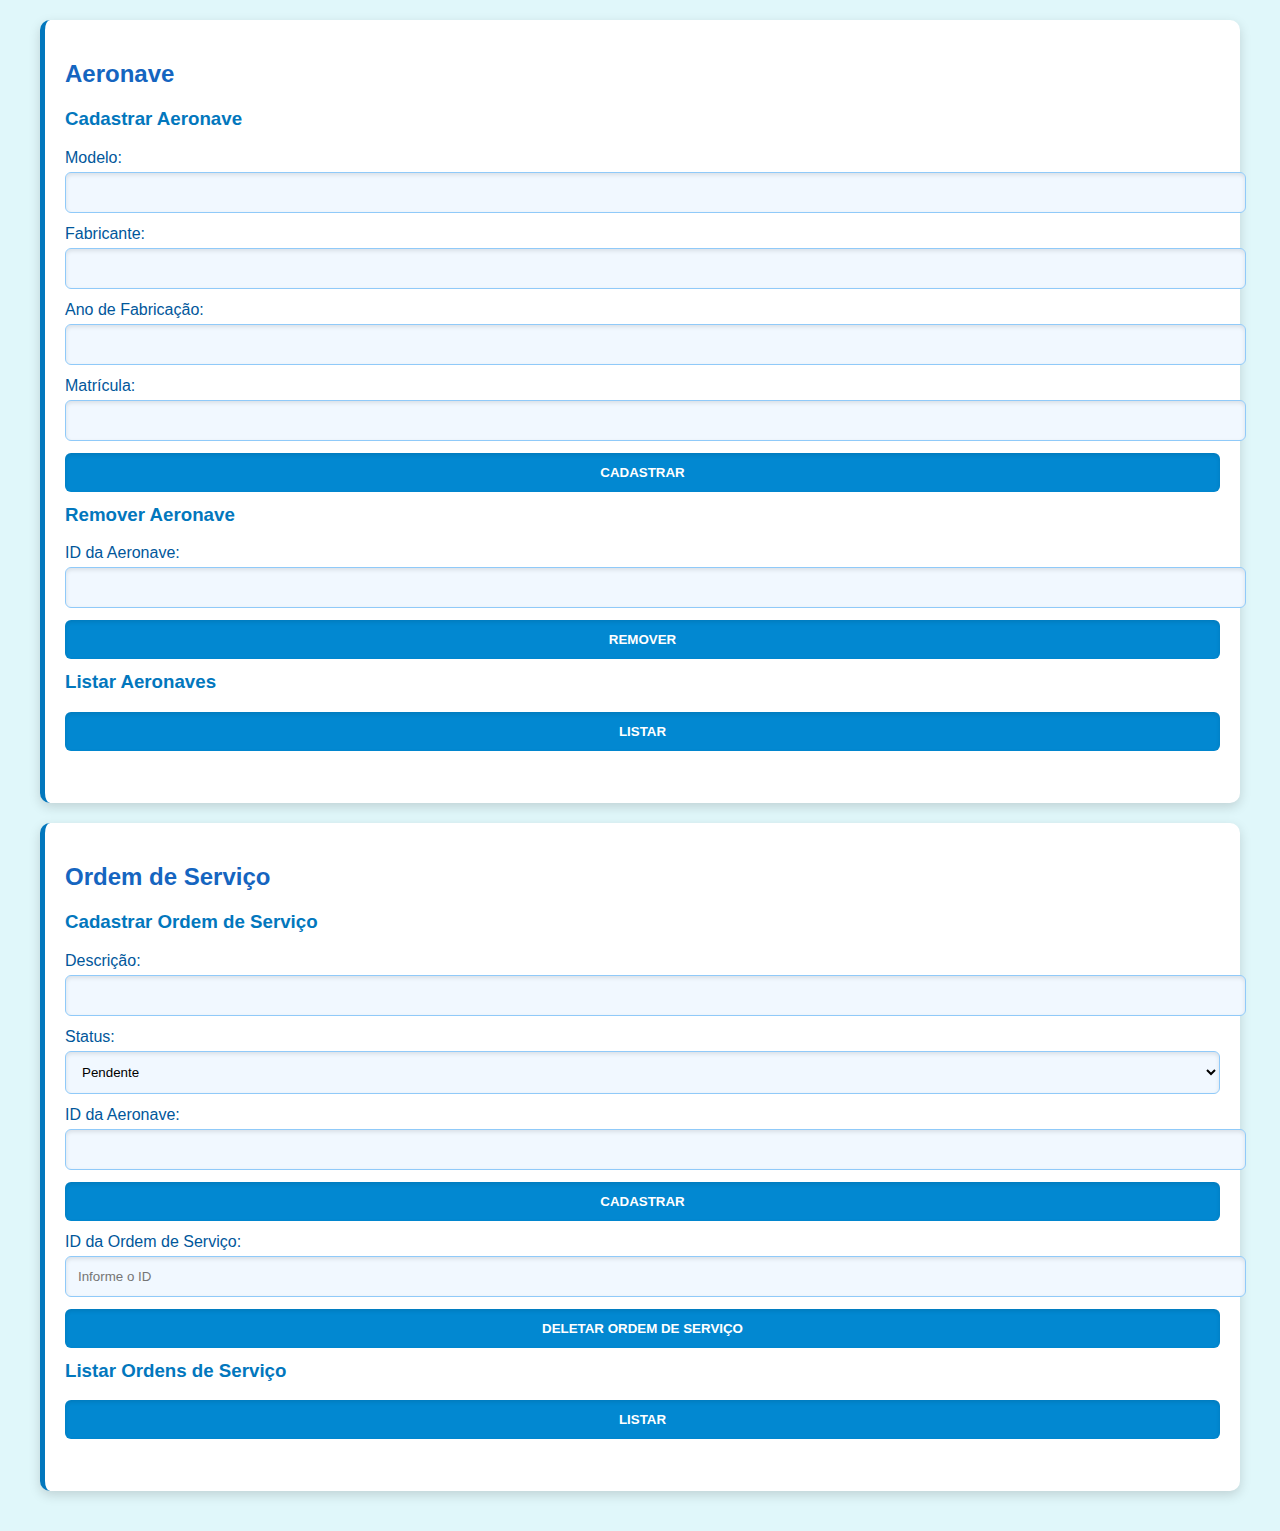
<file: static/index.html>
<!DOCTYPE html>
<html lang="pt-br">
<head>
    <meta charset="UTF-8">
    <meta name="viewport" content="width=device-width, initial-scale=1.0">
    <title>Oficina de Manutenção de Aeronaves</title>
    <link rel="stylesheet" href="style.css">
</head>
<body>
    <div class="container">
        
        <section id="aeronaveCrud">
            <h2>Aeronave</h2>

            <form id="formCadastrarAeronave">
                <h3>Cadastrar Aeronave</h3>
                <label for="modelo">Modelo:</label>
                <input type="text" id="modelo" name="modelo" required>
                
                <label for="fabricante">Fabricante:</label>
                <input type="text" id="fabricante" name="fabricante" required>
                
                <label for="ano_fabricacao">Ano de Fabricação:</label>
                <input type="number" id="ano_fabricacao" name="ano_fabricacao" required>
                
                <label for="matricula">Matrícula:</label>
                <input type="text" id="matricula" name="matricula" required>
                
                <button type="submit">Cadastrar</button>
            </form>

             <!--<form id="formAtualizarAeronave">
                <h3>Atualizar Aeronave</h3>
                <label for="id">ID da Aeronave:</label>
                <input type="number" id="id" name="id" required>
            
                <label for="modelo">Novo Modelo:</label>
                <input type="text" id="modelo" name="modelo" required>
            
                <label for="fabricante">Novo Fabricante:</label>
                <input type="text" id="fabricante" name="fabricante" required>
            
                <label for="ano">Novo Ano de Fabricação:</label>
                <input type="number" id="ano" name="ano" required>
            
                <label for="matricula">Nova Matrícula:</label>
                <input type="text" id="matricula" name="matricula" required>
            
                <button type="submit">Atualizar</button>
            </form>-->

            <form id="formRemoverAeronave">
                <h3>Remover Aeronave</h3>
                <label for="removerId">ID da Aeronave:</label>
                <input type="number" id="removerId" name="removerId" required>
                
                <button type="submit">Remover</button>
            </form>

            <form id="formListarAeronaves">
                <h3>Listar Aeronaves</h3>
                <button type="button" onclick="listarAeronaves()">Listar</button>
            </form>

            <div id="aeronavesList"></div>
        </section>

        <section id="ordemServicoCrud">
            <h2>Ordem de Serviço</h2>
        
            <form id="formCadastrarOrdemServico">
                <h3>Cadastrar Ordem de Serviço</h3>
                <label for="descricao">Descrição:</label>
                <input type="text" id="descricao" name="descricao" required>
        
                <label for="status">Status:</label>
                <select id="status" name="status" required>
                    <option value="Pendente">Pendente</option>
                    <option value="Em andamento">Em andamento</option>
                    <option value="Concluída">Concluída</option>
                </select>
        
                <label for="aeronave_id">ID da Aeronave:</label>
                <input type="number" id="aeronave_id" name="aeronave_id" required>
        
                <button type="submit">Cadastrar</button>
            </form>
        
            <form id="formDeletarOrdemServico">
                <label for="id">ID da Ordem de Serviço:</label>
                <input type="text" id="id" name="id" placeholder="Informe o ID" required>
                <button type="submit">Deletar Ordem de Serviço</button>
            </form>
            
            <form id="formListarOrdensServico">
                <h3>Listar Ordens de Serviço</h3>
                <button type="button" onclick="listarOrdensServico()">Listar</button>
            </form>
        
            <div id="ordensServicoList"></div>
        </section>

    <script src="script.js"></script>
</body>
</html>
</file>
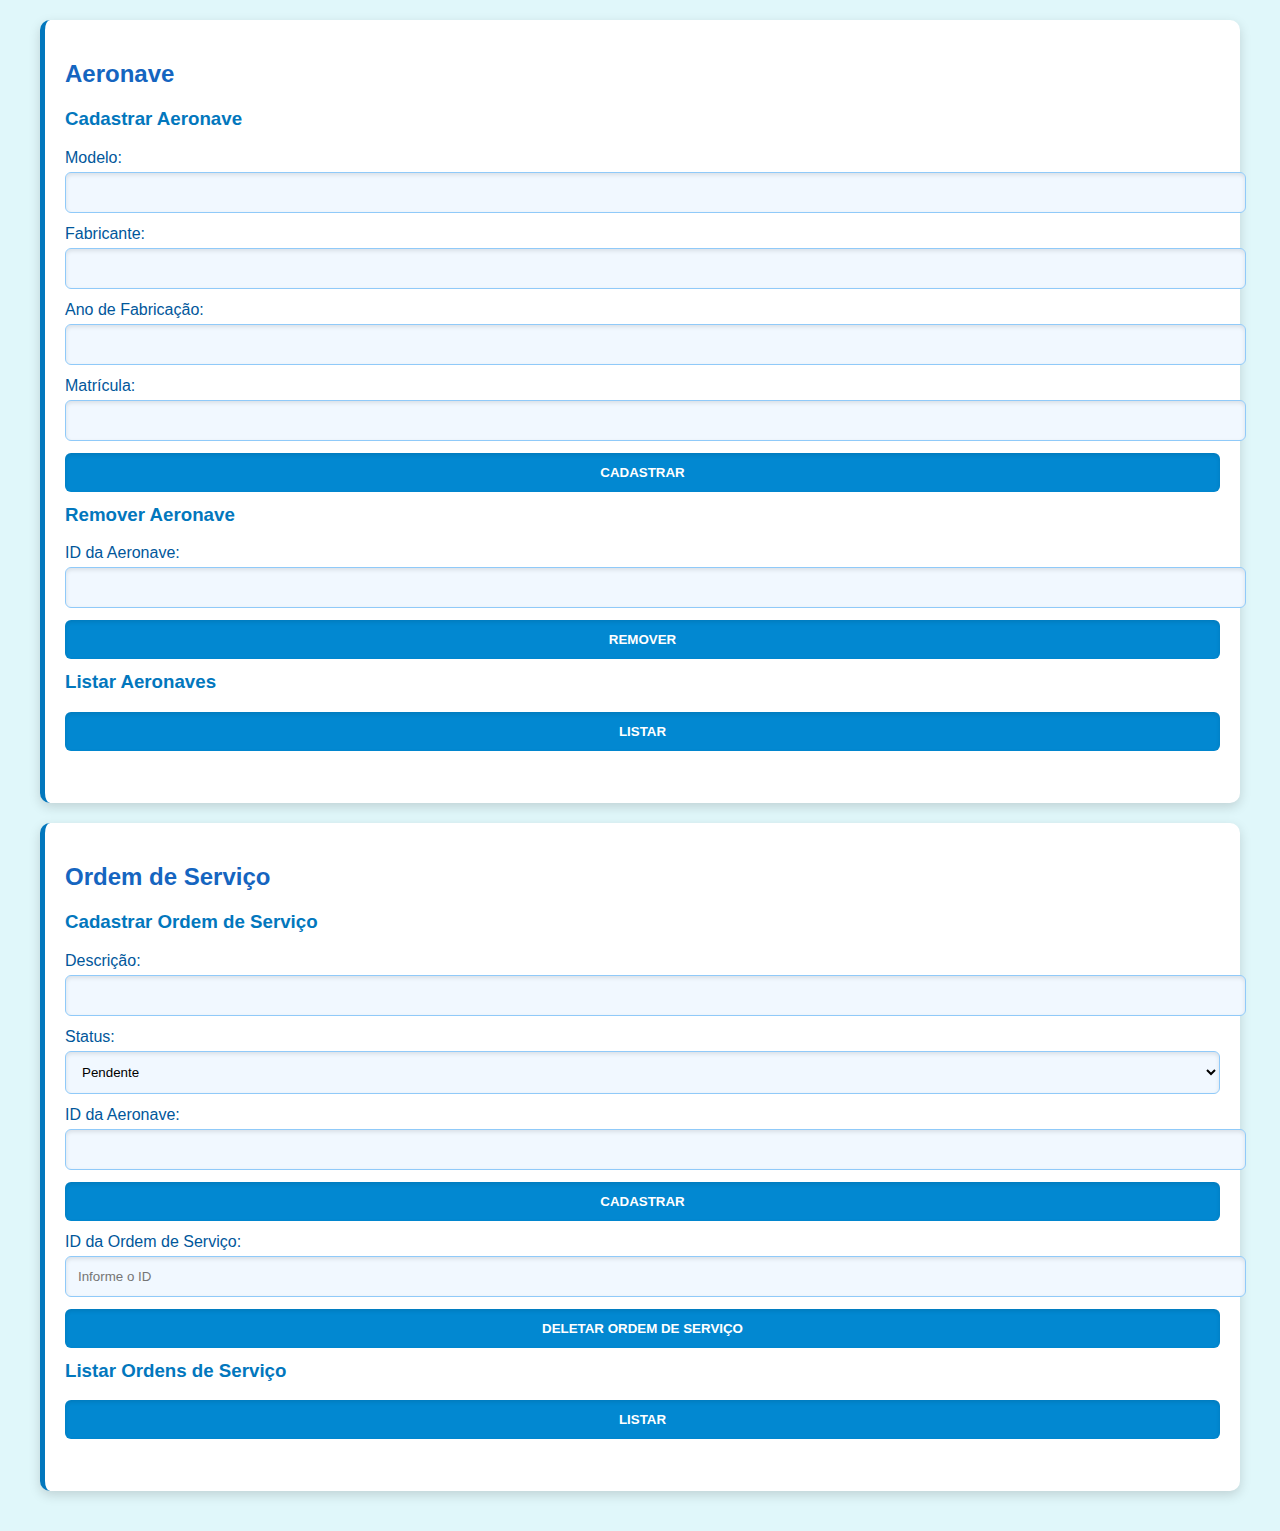
<file: ProjetoWEB1-main/static/index.html>
<!DOCTYPE html>
<html lang="pt-br">
<head>
    <meta charset="UTF-8">
    <meta name="viewport" content="width=device-width, initial-scale=1.0">
    <title>Oficina de Manutenção de Aeronaves</title>
    <link rel="stylesheet" href="style.css">
</head>
<body>
    <div class="container">
        
        <section id="aeronaveCrud">
            <h2>Aeronave</h2>

            <form id="formCadastrarAeronave">
                <h3>Cadastrar Aeronave</h3>
                <label for="modelo">Modelo:</label>
                <input type="text" id="modelo" name="modelo" required>
                
                <label for="fabricante">Fabricante:</label>
                <input type="text" id="fabricante" name="fabricante" required>
                
                <label for="ano_fabricacao">Ano de Fabricação:</label>
                <input type="number" id="ano_fabricacao" name="ano_fabricacao" required>
                
                <label for="matricula">Matrícula:</label>
                <input type="text" id="matricula" name="matricula" required>
                
                <button type="submit">Cadastrar</button>
            </form>

             <!--<form id="formAtualizarAeronave">
                <h3>Atualizar Aeronave</h3>
                <label for="id">ID da Aeronave:</label>
                <input type="number" id="id" name="id" required>
            
                <label for="modelo">Novo Modelo:</label>
                <input type="text" id="modelo" name="modelo" required>
            
                <label for="fabricante">Novo Fabricante:</label>
                <input type="text" id="fabricante" name="fabricante" required>
            
                <label for="ano">Novo Ano de Fabricação:</label>
                <input type="number" id="ano" name="ano" required>
            
                <label for="matricula">Nova Matrícula:</label>
                <input type="text" id="matricula" name="matricula" required>
            
                <button type="submit">Atualizar</button>
            </form>-->

            <form id="formRemoverAeronave">
                <h3>Remover Aeronave</h3>
                <label for="removerId">ID da Aeronave:</label>
                <input type="number" id="removerId" name="removerId" required>
                
                <button type="submit">Remover</button>
            </form>

            <form id="formListarAeronaves">
                <h3>Listar Aeronaves</h3>
                <button type="button" onclick="listarAeronaves()">Listar</button>
            </form>

            <div id="aeronavesList"></div>
        </section>

        <section id="ordemServicoCrud">
            <h2>Ordem de Serviço</h2>
        
            <form id="formCadastrarOrdemServico">
                <h3>Cadastrar Ordem de Serviço</h3>
                <label for="descricao">Descrição:</label>
                <input type="text" id="descricao" name="descricao" required>
        
                <label for="status">Status:</label>
                <select id="status" name="status" required>
                    <option value="Pendente">Pendente</option>
                    <option value="Em andamento">Em andamento</option>
                    <option value="Concluída">Concluída</option>
                </select>
        
                <label for="aeronave_id">ID da Aeronave:</label>
                <input type="number" id="aeronave_id" name="aeronave_id" required>
        
                <button type="submit">Cadastrar</button>
            </form>
        
            <form id="formDeletarOrdemServico">
                <label for="id">ID da Ordem de Serviço:</label>
                <input type="text" id="id" name="id" placeholder="Informe o ID" required>
                <button type="submit">Deletar Ordem de Serviço</button>
            </form>
            
            <form id="formListarOrdensServico">
                <h3>Listar Ordens de Serviço</h3>
                <button type="button" onclick="listarOrdensServico()">Listar</button>
            </form>
        
            <div id="ordensServicoList"></div>
        </section>

    <script src="script.js"></script>

</body>
</html>
</file>
<file: static/style.css>
body {
    font-family: Arial, sans-serif;
    margin: 0;
    padding: 20px;
    background-color: #e0f7fa; 
}

.container {
    max-width: 1200px;
    margin: 0 auto;
}

h2 {
    color: #1565c0; 
}

section {
    background-color: #ffffff;
    padding: 20px;
    margin-bottom: 20px;
    border-radius: 10px; 
    box-shadow: 0 4px 12px rgba(0, 0, 0, 0.15); 
    border-left: 5px solid #0277bd; 
}

h3 {
    margin-top: 0;
    color: #0277bd; 
}

label {
    display: block;
    margin-bottom: 5px;
    color: #01579b; 
}

input, select, button {
    width: 100%;
    padding: 12px; 
    margin-bottom: 12px;
    border: 1px solid #90caf9; 
    border-radius: 6px; 
    background-color: #f1f8ff; 
    box-shadow: inset 0 2px 4px rgba(0, 0, 0, 0.1);
}

input:focus, select:focus {
    border-color: #0288d1; 
    outline: none;
    box-shadow: 0 0 8px rgba(2, 136, 209, 0.3);
}

button {
    background-color: #0288d1; 
    color: white;
    cursor: pointer;
    border: none;
    font-weight: bold;
    text-transform: uppercase;
    transition: background-color 0.3s ease;
}

button:hover {
    background-color: #0277bd; 
}

#ordensServicoList, #aeronavesList {
    margin-top: 20px;
}

#ordensServicoList p, #aeronavesList p {
    background-color: #e3f2fd; 
    padding: 12px;
    margin: 5px 0;
    border-radius: 4px;
    border-left: 3px solid #0288d1; 
}
</file>
<file: ProjetoWEB1-main/static/style.css>
body {
    font-family: Arial, sans-serif;
    margin: 0;
    padding: 20px;
    background-color: #e0f7fa; 
}

.container {
    max-width: 1200px;
    margin: 0 auto;
}

h2 {
    color: #1565c0; 
}

section {
    background-color: #ffffff;
    padding: 20px;
    margin-bottom: 20px;
    border-radius: 10px; 
    box-shadow: 0 4px 12px rgba(0, 0, 0, 0.15); 
    border-left: 5px solid #0277bd; 
}

h3 {
    margin-top: 0;
    color: #0277bd; 
}

label {
    display: block;
    margin-bottom: 5px;
    color: #01579b; 
}

input, select, button {
    width: 100%;
    padding: 12px; 
    margin-bottom: 12px;
    border: 1px solid #90caf9; 
    border-radius: 6px; 
    background-color: #f1f8ff; 
    box-shadow: inset 0 2px 4px rgba(0, 0, 0, 0.1);
}

input:focus, select:focus {
    border-color: #0288d1; 
    outline: none;
    box-shadow: 0 0 8px rgba(2, 136, 209, 0.3);
}

button {
    background-color: #0288d1; 
    color: white;
    cursor: pointer;
    border: none;
    font-weight: bold;
    text-transform: uppercase;
    transition: background-color 0.3s ease;
}

button:hover {
    background-color: #0277bd; 
}

#ordensServicoList, #aeronavesList {
    margin-top: 20px;
}

#ordensServicoList p, #aeronavesList p {
    background-color: #e3f2fd; 
    padding: 12px;
    margin: 5px 0;
    border-radius: 4px;
    border-left: 3px solid #0288d1; 
}
</file>
